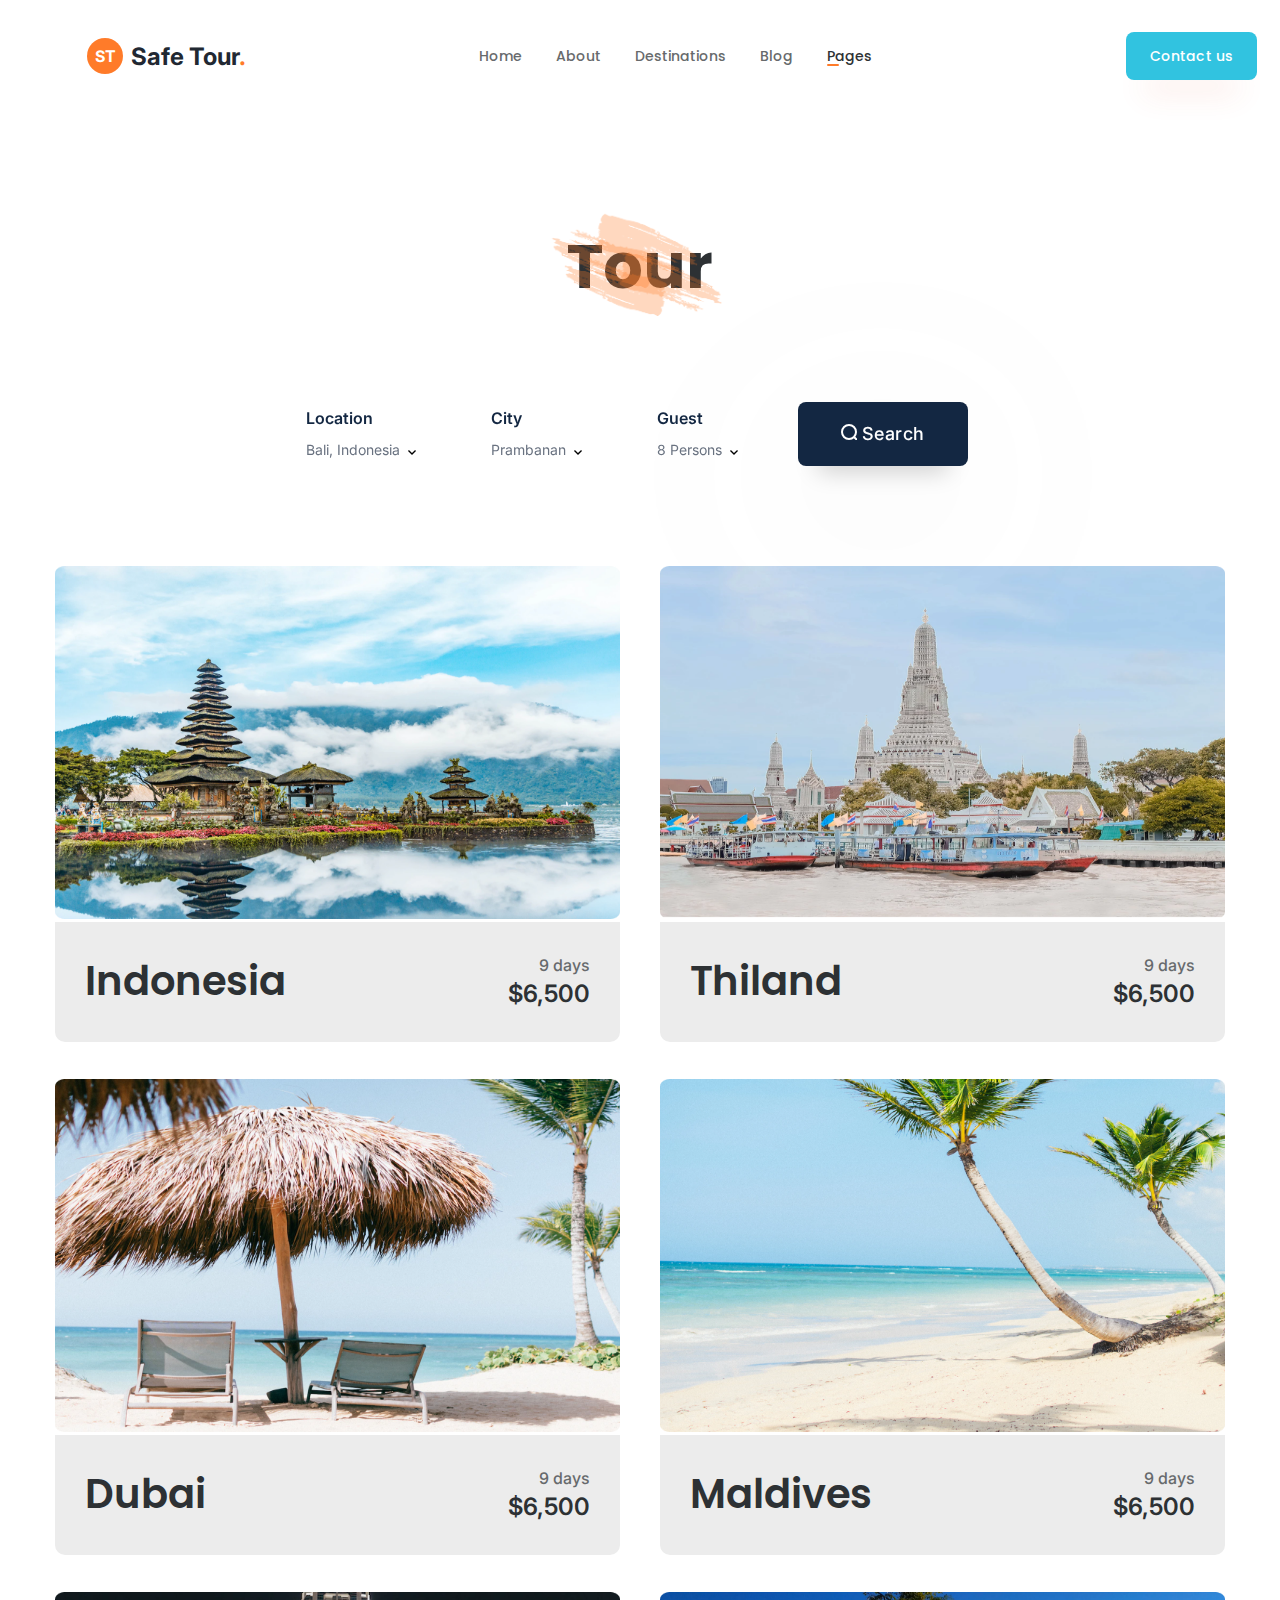
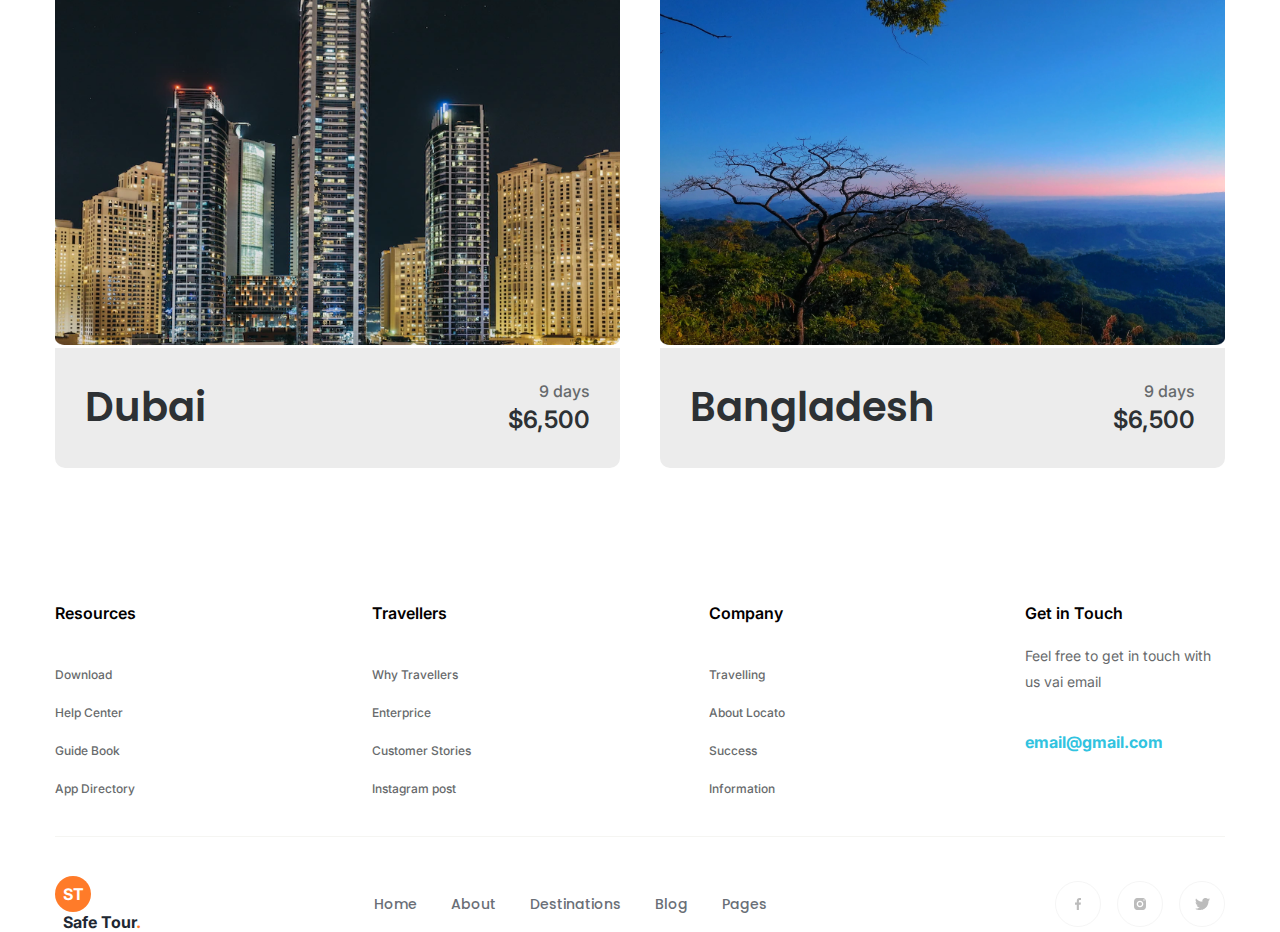
<file: pages.html>
<!DOCTYPE html>
<html lang="en">
<head>
    <meta charset="UTF-8">
    <meta name="viewport" content="width=device-width, initial-scale=1.0">
    <link rel="preconnect" href="https://fonts.googleapis.com">
    <link rel="preconnect" href="https://fonts.gstatic.com" crossorigin>
    <link href="https://fonts.googleapis.com/css2?family=Inter:wght@100;200;300;400;500;600;700;800;900&family=Poppins:ital,wght@0,100;0,200;0,300;0,400;0,500;0,600;0,700;0,800;0,900;1,100;1,200;1,300;1,400;1,500;1,600;1,700;1,800;1,900&display=swap" rel="stylesheet">
    <link rel="stylesheet" href="./assets/css/reset.css">
    <link rel="stylesheet" href="./assets/css/pages.css">
    <title>27</title>
</head>
<body>
    <!-- header -->
    <header class="header">
        <div class="header-content">
            <nav class="navbar">
                <div class="navbar__logo">
                    <p class="navbar__logo--circle">ST</p>
                    <p class="navbar__logo--text">Safe Tour<span style="color:#FF7B29">.</span></p>
                </div>

                <div class="navigation">
                    <ul>
                        <li><a href="index.html" >Home</a></li>
                        <li><a href="about.html" >About</a></li>
                        <li><a href="destination.html">Destinations</a></li>
                        <li><a href="blog.html">Blog</a></li>
                        <li><a href="pages.html" class="navigation__foot" style="color: var(--Typography-1, #2D3134);">Pages</a></li>
                    </ul>
                </div>
                <div class="action">
                    <a href="contact.html" class="btn action__btn">Contact us</a>
                </div>
                <!-- mobile -->
                <label for="menucheckbox" class="bagach">
                    <svg xmlns="http://www.w3.org/2000/svg" width="18" height="16" viewBox="0 0 18 16" fill="none">
                        <rect width="18" height="2" fill="#0B1F22"/>
                        <rect y="7" width="18" height="2" fill="#0B1F22"/>
                        <rect y="14" width="18" height="2" fill="#0B1F22"/>
                      </svg>
                </label>
            </nav>
        </div>
        <div class="header-title">
            <img src="./assets/img/blog/Shapes.png" alt="" class="header-img">
            <h1 class="headerh1" >Tour</h1>
        </div>
    </header>
    <!-- mobile header -->
    <header class="headermobile">
        <input type="checkbox" name="" id="menucheckbox" class="menucheckbox" hidden>
        <!-- overlay -->
        <label for="menucheckbox" class="menu-ovelay"></label>
        <!-- menucontent -->
        <div class="menu-drawer">
            <ul>
                <li><a href="index.html">Home</a></li>
                <li><a href="about.html">About</a></li>
                <li><a href="destination.html" class="navigation__foot" >Destinations</a></li>
                <li><a href="blog.html" >Blog</a></li>
                <li><a href="pages.html" style="color: var(--Typography-1, #2D3134);">Pages</a></li>
            </ul>
        </div>
    </header>
    <!-- main   -->
    <main>
        <!-- SEARCH -->
        <div class="searching">
            <div class="sch__act">
                <!-- ITEM1 -->
                <div class="sch__item">
                    <div class="sch__line1">Location</div>
                    <div class="sch__line2">
                        <div class="line2__position">Bali, Indonesia</div>
                        <a href="#!" class="line2__arrow"><svg xmlns="http://www.w3.org/2000/svg" width="8" height="5" viewBox="0 0 8 5" fill="none">
                            <path d="M7.05666 0L4 3.05666L0.943344 0L0 0.943312L4 4.94331L8 0.943312L7.05666 0Z" fill="black"/>
                        </svg></a>
                    </div>
                </div>
                <!-- ITEM2 -->
                <div class="sch__item">
                    <div class="sch__line1 xinchao">City</div>
                    <div class="sch__line2">
                        <div class="line2__position">Prambanan</div>
                        <a href="#!" class="line2__arrow"><svg xmlns="http://www.w3.org/2000/svg" width="8" height="5" viewBox="0 0 8 5" fill="none">
                            <path d="M7.05666 0L4 3.05666L0.943344 0L0 0.943312L4 4.94331L8 0.943312L7.05666 0Z" fill="black"/>
                        </svg></a>
                    </div>
                </div>
                <!-- ITEM3 -->
                <div class="sch__item">
                    <div class="sch__line1 xinchao">Guest</div>
                    <div class="sch__line2">
                        <div class="line2__position">8 Persons</div>
                        <a href="#!" class="line2__arrow"><svg xmlns="http://www.w3.org/2000/svg" width="8" height="4.94" viewBox="0 0 8 4.94" fill="none">
                            <path d="M7.05666 0L4 3.05666L0.943344 0L0 0.943312L4 4.94331L8 0.943312L7.05666 0Z" fill="black"/>
                        </svg></a>
                    </div>
                </div>
                <!-- BUTTON SEARCH -->
                <a href="#!" class="btn searching__btn"><svg xmlns="http://www.w3.org/2000/svg" width="16" height="16" viewBox="0 0 16 16" fill="none">
                    <circle cx="8" cy="8" r="7" stroke="white" stroke-width="2"/>
                    <path d="M16.2929 17.7071C16.6834 18.0976 17.3166 18.0976 17.7071 17.7071C18.0976 17.3166 18.0976 16.6834 17.7071 16.2929L16.2929 17.7071ZM12.2929 13.7071L16.2929 17.7071L17.7071 16.2929L13.7071 12.2929L12.2929 13.7071Z" fill="white"/>
                </svg> Search</a>
            </div>
        </div>
        <!-- main-content2 -->
        <div class="maincontent-2">
            <div class="main-item">
                <img src="./assets/img/pages/1.png" alt="" class="xinchaomoi" >
                <div class="div">
                    <div class="div-item">
                        <p class="div-name">Indonesia</p>
                        <div class="div-info">
                            <div class="time">9 days</div>
                            <div class="cost">$6,500</div>
                        </div>
                    </div>
                </div>
            </div>
            <div class="main-item">
                <img src="./assets/img/pages/2.png" alt="" class="xinchaomoi">
                <div class="div">
                    <div class="div-item">
                        <p class="div-name">Thiland</p>
                        <div class="div-info">
                            <div class="time">9 days</div>
                            <div class="cost">$6,500</div>
                        </div>
                    </div>
                </div>
            </div>
            <div class="main-item">
                <img src="./assets/img/pages/3.png" alt="" class="xinchaomoi">
                <div class="div">
                    <div class="div-item">
                        <p class="div-name">Dubai</p>
                        <div class="div-info">
                            <div class="time">9 days</div>
                            <div class="cost">$6,500</div>
                        </div>
                    </div>
                </div>
            </div>
            <div class="main-item">
                <img src="./assets/img/pages/4.png" alt="" class="xinchaomoi">
                <div class="div">
                    <div class="div-item">
                        <p class="div-name">Maldives</p>
                        <div class="div-info">
                            <div class="time">9 days</div>
                            <div class="cost">$6,500</div>
                        </div>
                    </div>
                </div>
            </div>
            <div class="main-item">
                <img src="./assets/img/pages/5.png" alt="" class="xinchaomoi">
                <div class="div">
                    <div class="div-item">
                        <p class="div-name">Dubai</p>
                        <div class="div-info">
                            <div class="time">9 days</div>
                            <div class="cost">$6,500</div>
                        </div>
                    </div>
                </div>
            </div>
            <div class="main-item">
                <img src="./assets/img/pages/6.png" alt="" class="xinchaomoi">
                <div class="div">
                    <div class="div-item">
                        <p class="div-name">Bangladesh</p>
                        <div class="div-info">
                            <div class="time">9 days</div>
                            <div class="cost">$6,500</div>
                        </div>
                    </div>
                </div>
            </div>
        </div>
    </main>
    <!-- footter -->
    <footer>
        <div class="footer-content">
            <div class="foot1">
                <p class="foot11">Resources</p>
                <p class="foot12">Download</p>
                <p class="foot13">Help Center</p>
                <p class="foot14">Guide Book</p>
                <p class="foot15">App Directory</p>
            </div>
            <div class="foot2">
                <p class="foot11">Travellers</p>
                <p class="foot12">Why Travellers</p>
                <p class="foot13">Enterprice</p>
                <p class="foot14">Customer Stories</p>
                <p class="foot15">Instagram post</p>
            </div>
            <div class="foot3">
                <p class="foot11">Company</p>
                <p class="foot12">Travelling</p>
                <p class="foot13">About Locato</p>
                <p class="foot14">Success</p>
                <p class="foot15">Information</p>
            </div>
            <div class="foot4">
                <p class="foot11">Get in Touch</p>
                <p class="foot42">Feel free to get in touch with us vai email</p>
                <p class="foot43">email@gmail.com</p>
            </div>
            <div class="foot-line"></div>
            
        </div>
        <div class="footend">
            <div class="maincontent">
                <div class="divdiv">
                    <p class="navbar__logo--circle footend__logo--circle ">ST</p>
                    <p class="navbar__logo--text footend__logo--circle">Safe Tour<span style="color:#FF7B29">.</span></p>
                </div>
                <div class="footnavi">
                    <ul class="footnav">
                        <li><a href="index.html" class="fotnav">Home</a></li>
                        <li><a href="about.html">About</a></li>
                        <li><a href="destination.html">Destinations</a></li>
                        <li><a href="blog.html">Blog</a></li>
                        <li><a href="pages.html">Pages</a></li>
                    </ul>
                </div>
                <img src="./assets/img/htmlSocial.svg" alt="" class="social">
            </div>
        </div>
    </footer>
</body>
</html>
</file>
<file: assets/css/pages.css>
* {
    padding: 0;
    margin: 0;
    box-sizing: border-box;
}
html {
    font-size: 62.5%;
}
body {
    font-size: 1.6rem;
    font-family: "Poppins", sans-serif;
    
}
:root{
    --Color-1:#FF7B29;
    --Typography-1:#2D3134;
    --Typography-2:#676A6C;
    --Color-2:#31C3E0;
    --Stock:#ECECEC;
    --White:#FFF;
}
/* common */
a{
    text-decoration: none;
}
a:hover{
    opacity: 0.9;
}
@media screen and (min-width:576px)  {
    .bagach{
        display: none;
    }
    .headermobile{
        display: none;
    }
.btn{
    display: inline-block;
    min-width: 131px;
    border-radius: 12px;
    background: var(--Color-1, #FF7B29);
    box-shadow: 0px 30px 30px -18px rgba(229, 89, 54, 0.16);
    color: #FFF;
    text-align: center;
    font-size: 1.8rem;
    font-weight: 600;
    letter-spacing: 0.18px;
    line-height: 66px;
    padding: 0 16px;
}
h1{
    color: var(--Typography-1, #2D3134);
    text-align: center;

    /* H1 */
    font-family: Poppins;
    font-size: 6.2rem;
    font-style: normal;
    font-weight: 700;
    line-height: 70px; /* 112.903% */
}
h2{
    color: var(--Typography-1, #2D3134);

    /* H2 */
    font-family: Poppins;
    font-size: 4rem;
    font-style: normal;
    font-weight: 700;
    line-height: 50px; /* 125% */
}
/* Desktop */
    /* header */
    .header-content{
        padding: 32px;
        width: 1170px;
        margin: 0 auto;
    }
    .navbar{
        width: 1170px;
        margin: 0 auto;
        display: flex;
        align-items: center;
        
        
    }
    .navbar__logo{
        display: flex;
        align-items: center;
    }
    .navbar__logo--circle {
        color: #FFF;
        font-family: Inter;
        font-size: 1.6rem;
        font-style: normal;
        font-weight: 700;
        line-height: normal;
        width: 36px;
        height: 36px;
        background: #FF7B29;
        border-radius: 50%;
        display: flex;
        align-items: center;
        justify-content: center;

    }
    .navbar__logo--text{
        color: #212832;
        font-family: Inter;
        font-size: 2.4rem;
        font-style: normal;
        font-weight: 700;
        line-height: normal;
        margin-left: 8px;
    }
    .navigation {
        margin-left: 216px;

    }
    .navigation ul{
        display: flex;
    }
    .navigation ul li{
        margin: 0 17px ;
    }
    .navigation ul li a{
        color: var(--Typography-2, #676A6C);
        font-family: Poppins;
        font-size: 1.4rem;
        font-style: normal;
        font-weight: 500;
        line-height: 1.14; /* 114.286% */
    }
  
    .navigation__foot::after{
        position: absolute;
        content: "";
        display: block;
        width: 12px;
        height: 2px;
        border-radius: 1px;
        background: #FF7B29;
    }
    .action{
        margin-left: auto;
    }
    .action__btn{
        width: 131px;
        border-radius: 8px;
        background: var(--Color-2, #31C3E0);
        font-size: 1.4rem;
        font-weight: 500;
        line-height:48px; /* 114.286% */
    }
    .header-title{
        margin: 0 auto;
        width: 1170px;
        position: relative;
        margin-top: 120px;
    }
    .header-img{
        width: 203.79px;
        height: 206.575px;  
        position: absolute;
        left: 480px;
        top: -65px;
    }
    .headerh1{
        margin-top: 68px;
    }
    /* SEArCH */

    .searching{
        margin-top: 130px;
        width: 749px;
        height: 114px;
        filter: drop-shadow(0px 40px 100px rgba(110, 110, 110, 0.08));
        margin-right: auto;
        margin-left: auto;
        margin-top: 100px;
        
    }
    .sch__act{
        display: flex;
        align-items: center;
        margin: 25px 40px;
    }
    .sch__item+.sch__item{
        margin-left: 75px;
    }
    .sch__line1{
        color: #132742;
        font-family: Inter;
        font-size: 1.6rem;
        font-style: normal;
        font-weight: 600;
        line-height: 16px; /* 100% */
    }
    .sch__line2{
        display: flex;
        align-items: center;
        margin-top: 16px;
    }
    .line2__position{
        color: #697280;
        font-family: Inter;
        font-size: 1.4rem;
        font-style: normal;
        font-weight: 400;
        line-height: 14px; /* 100% */
    }
    .line2__arrow{
        margin-left: 8px;
    }
    .searching__btn{
        width: 170px;
        line-height: 64px;
        flex-shrink: 0;
        border-radius: 8px;
        background: #132742;
        box-shadow: 0px 25px 25px -20px rgba(0, 0, 0, 0.20);
        color: #FFF;
        font-family: Inter;
        font-size: 1.8rem;
        font-style: normal;
        font-weight: 500;
        letter-spacing: 0.36px;
        margin-left: 60px;
    }
    /* maincontent-2 */
    .maincontent-2{
        width: 1170px;
        margin: 50px auto 0;
        display: grid;
        grid-template-columns: repeat(2,565px);
        grid-template-rows: repeat(3,473px);
        gap: 40px;
    }
    .div{
        width: 565px;
        height: 120px;
        border-radius: 0px 0px 10px 10px;
        background: var(--Stock, #ECECEC);
        
    }
    .div-item{
        display: flex;
        align-items: center;
        
        
    }
    .div-name{
        color: var(--Typography-1, #2D3134);
        font-size: 4rem;
        font-weight: 600;
        line-height: 50px; /* 125% */
        margin-top: 30px;
        margin-left: 30px;
    }
    .div-info{
        margin-left: auto;
        margin-right: 30px;
    }
    .time{
        color: var(--Typography-2, #676A6C);
        text-align: right;
        font-family: Inter;
        font-size: 1.6rem;
        font-style: normal;
        font-weight: 500;
        line-height: 26px; /* 162.5% */
        margin-top: 30px;
        
    }
    .cost{
        color: var(--Typography-1, #2D3134);
        text-align: right;

        /* H4 Semi */
        font-family: Inter;
        font-size: 2.4rem;
        font-style: normal;
        font-weight: 600;
        line-height: 32px; /* 133.333% */
    }
    /* footer */
    .footer-content{
        margin-left: auto;
        margin-right: auto;
        width: 1170px;
        height: 317px;
        display: grid;
        grid-template-columns:317px 337px 316px 200px ;
        grid-template-rows: 191px;
        margin-top: 140px;
    }
    .foot11{
        color: #020000;
        font-family: Inter;
        font-size: 1.6rem;
        font-style: normal;
        font-weight: 600;
        line-height: 16px; /* 100% */
    }
    .foot12,.foot13,.foot14,.foot15{
        color: #676A6C;
        font-family: Inter;
        font-size: 12px;
        font-style: normal;
        font-weight: 500;
        line-height: 38px; /* 316.667% */
    }
    .foot12{
        margin-top: 35px;
    }
    .foot42{
        color: #676A6C;
        font-family: Inter;
        font-size: 1.4rem;
        font-style: normal;
        font-weight: 400;
        line-height: 26px; /* 185.714% */
        width: 200px;
        margin-top: 22px;
    }
    .foot43{
        margin-top: 39px;
        color: #31C3E0;
        font-family: Inter;
        font-size: 1.6rem;
        font-style: normal;
        font-weight: 700;
        line-height: 16px; /* 100% */
    }
    .foot-line{
        width: 1170px;
        height: 1px;
        background: rgba(210, 208, 192, 0.21);
        margin-top: 40px;
    }

    .footend .maincontent{
        width: 1170px;
        margin: 0 auto;
        margin-top: -46px;
        display: flex;
        align-items: center;
        margin-left: auto;
        margin-right: auto;
    }
    .footnav{
        display: flex;
        margin-left: 233px;
    }
    .footnav li+li{
        margin-left: 34px;
    }
    .footnav li  a{
        color: #6A6F77;
        font-family: Poppins;
        font-size: 1.4rem;
        font-style: normal;
        font-weight: 500;
        line-height: 16px; /* 114.286% */
    }
    .fotnav{
        color: #2D3134;
    }
    .social{
        margin-left: auto;
    }
    .footend__logo--circle{
        font-size: 1.6rem;
    }
    .xinchaomoi{
        height: 353px;width: 565px;
    }


}
@media screen and (min-width:375px) and (max-width:575.98px){
    
    .btn{
        display: inline-block;
        min-width: 131px;
        border-radius: 12px;
        background: var(--Color-1, #FF7B29);
        box-shadow: 0px 30px 30px -18px rgba(229, 89, 54, 0.16);
        color: #FFF;
        text-align: center;
        font-size: 1.8rem;
        font-weight: 600;
        letter-spacing: 0.18px;
        line-height: 66px;
        padding: 0 16px;
    }
    h1{
        color: var(--Color-1, #FF7B29);
        text-align: center;
        margin-top: 47px;
        font-size: 4rem;
        font-style: normal;
        font-weight: 700;
        line-height: 50px; /* 125% */
    }
    h2{
        color: var(--Typography-1, #2D3134);
        font-size: 4rem;
        font-style: normal;
        font-weight: 700;
        line-height: 50px; /* 125% */
        margin-top: 10px;
    }
    
    .navbar{
        display: flex;
        align-items: center;
        justify-items: center;
    }
    .navbar__logo{
        margin-left: 20px;
        margin-top: 18px;
        display: flex;
        align-items: center;
    }
    .navbar__logo--circle {
        color: #FFF;
        font-family: Inter;
        font-size: 1.6rem;
        font-style: normal;
        font-weight: 700;
        line-height: normal;
        width: 36px;
        height: 36px;
        background: #FF7B29;
        border-radius: 50%;
        display: flex;
        align-items: center;
        justify-content: center;
        
    }
    .navbar__logo--text{
        color: #212832;
        font-family: Inter;
        font-size: 2.4rem;
        font-style: normal;
        font-weight: 700;
        line-height: normal;
        margin-left: 8px;
    }
    .maincontent .navigation {
        display: none;

    }
    .menu-ovelay{
        position: fixed;
        inset: 0;
        background: rgba(0, 0, 0, 0.3);
        z-index: 2;
        opacity: 0;
        visibility: hidden;
        transition: 0.5s ease;
    }
    .menu-drawer{
        position: fixed;
        inset: 0 0 0 40%;
        background: #FFF;
        z-index: 3;
        transform: translateX(100%);
        transition: 0.5s ease;
    }
    .menu-drawer ul li a{
        margin: 40px;;
        display: block;
        font-size: 2rem;
        color: var(--Typography-2, #676A6C);
    }
    .menucheckbox:checked ~ .menu-ovelay{
        opacity: 1;
        visibility: visible;
    }
    .menucheckbox:checked ~ .menu-drawer{
        transform: translateX(0);
        
    }
    .navigation{
        display: none;
    }
    .action{
        display: none;
    }
    .bagach{
        margin-top: 18px;
        margin-left: auto;
        margin-right: 20px;
    }
    .header-img{
        width: 189.419px;
        height: 192.007px;
        margin: 10px auto 0;
        display: block;
    }
    .header-title{
        position: relative;
    }
    h1{
        color: var(--Typography-1, #2D3134);
        text-align: center;

        /* H2 */
        font-family: Poppins;
        font-size: 4rem;
        font-style: normal;
        font-weight: 700;
        line-height: 50px; /* 125% */
        width: 323px;
        position: absolute;
        top: 20px;
        left: calc((100vw - 323px) / 2 );
    }
    .sch__act{
        width: 335px;
        margin: 50px auto 0;
    }
    .sch__line1{
        color: #0A192D;
        font-family: Inter;
        font-size: 1.6rem;
        font-style: normal;
        font-weight: 600;
        line-height: 16px; /* 100% */
    }
    .sch__line2{
        display: flex;align-items: center;
        margin-top: 16px;
    }
    .xinchao{
        margin-top: 32px;
    }
    .line2__position{
        color: #697280;
        font-family: Inter;
        font-size: 1.4rem;
        font-style: normal;
        font-weight: 400;
        line-height: 14px; /* 100% */
        margin-right: 8px;
    }
    .searching__btn{
        margin-top: 30px;
        color: #FFF;
        font-family: Inter;
        font-size: 18px;
        font-style: normal;
        font-weight: 500;
        line-height: 52px; /* 88.889% */
        letter-spacing: 0.36px;
        background: #132742;

    }
    .xinchaomoi{
        width: 335px;
        border-radius: 10px;
    }
    .maincontent-2{
        width: 335px;
        margin: 80px auto 0;
    }
    .div{
        width: 335px;
        height: 68px;
        border-radius: 0px 0px 10px 10px;
        background: var(--Stock, #ECECEC);
        
    }
    .div-item{
        display: flex;
        align-items: center;
        
        
    }
    .div-name{
        color: var(--Typography-1, #2D3134);

        /* B1 */
        font-family: Poppins;
        font-size: 2rem;
        font-style: normal;
        font-weight: 600;
        line-height: 30px; /* 150% */
        margin-top: 19px;
        margin-left: 14px;
    }
    .div-info{
        margin-left: auto;
        margin-right: 14px;
    }
    .time{
        color: var(--Typography-2, #676A6C);
        text-align: right;

        /* P3 */
        font-family: Inter;
        font-size: 1.2rem;
        font-style: normal;
        font-weight: 500;
        line-height: 18px; /* 150% */
        margin-top: 10px;
        
    }
    .cost{
        color: var(--Typography-1, #2D3134);
        text-align: right;

        /* B1 */
        font-family: Poppins;
        font-size: 2rem;
        font-style: normal;
        font-weight: 600;
        line-height: 30px; /* 150% */
    }
    .main-item+.main-item{
        margin-top: 30px;
    }
    .footer-content{
        width: 335px;
        display: grid;
        grid-template-columns:82px 1fr;
        grid-gap: 71px;
        margin:60px auto 0;
    }
    .foot11{
        color: #020000;
        font-family: Inter;
        font-size: 1.6rem;
        font-style: normal;
        font-weight: 600;
        line-height: 16px; /* 100% */
    }
    .foot12{
        margin-top: 23px;
    }
    .foot12,.foot13,.foot14,.foot15{
        color: #676A6C;
        font-family: Inter;
        font-size: 1.2rem;
        font-style: normal;
        font-weight: 500;
        line-height: 38px; /* 316.667% */
    }
    .foot42{
        color: #676A6C;
        font-family: Inter;
        font-size: 1.4rem;
        font-style: normal;
        font-weight: 400;
        line-height: 26px; /* 185.714% */
        width: 180px;
        margin-top: 22px;
    }
    .foot43{
        color: #31C3E0;
        font-family: Inter;
        font-size: 1.6rem;
        font-style: normal;
        font-weight: 700;
        line-height: 16px; /* 100% */
        margin-top: 39px;
    }
    .footend .maincontent{
        width: 335px;
        margin: 0 auto;
    }
    .divdiv{
        display: flex;
        align-items: center;
    }
    .footnav li  a{
        color: #6A6F77;
        font-family: Poppins;
        font-size: 1.4rem;
        font-style: normal;
        font-weight: 500;
        line-height: 16px; /* 114.286% */
        
    }
    .fotnav{
        color: #2D3134;
        margin-top: 30px;
        display: block;
    }
    .footnav li+li {
        margin-top: 20px;
        display: block;
    }
    .social{
        margin-top: 30px;
        margin-bottom: 30px;
    }
    
}
</file>
